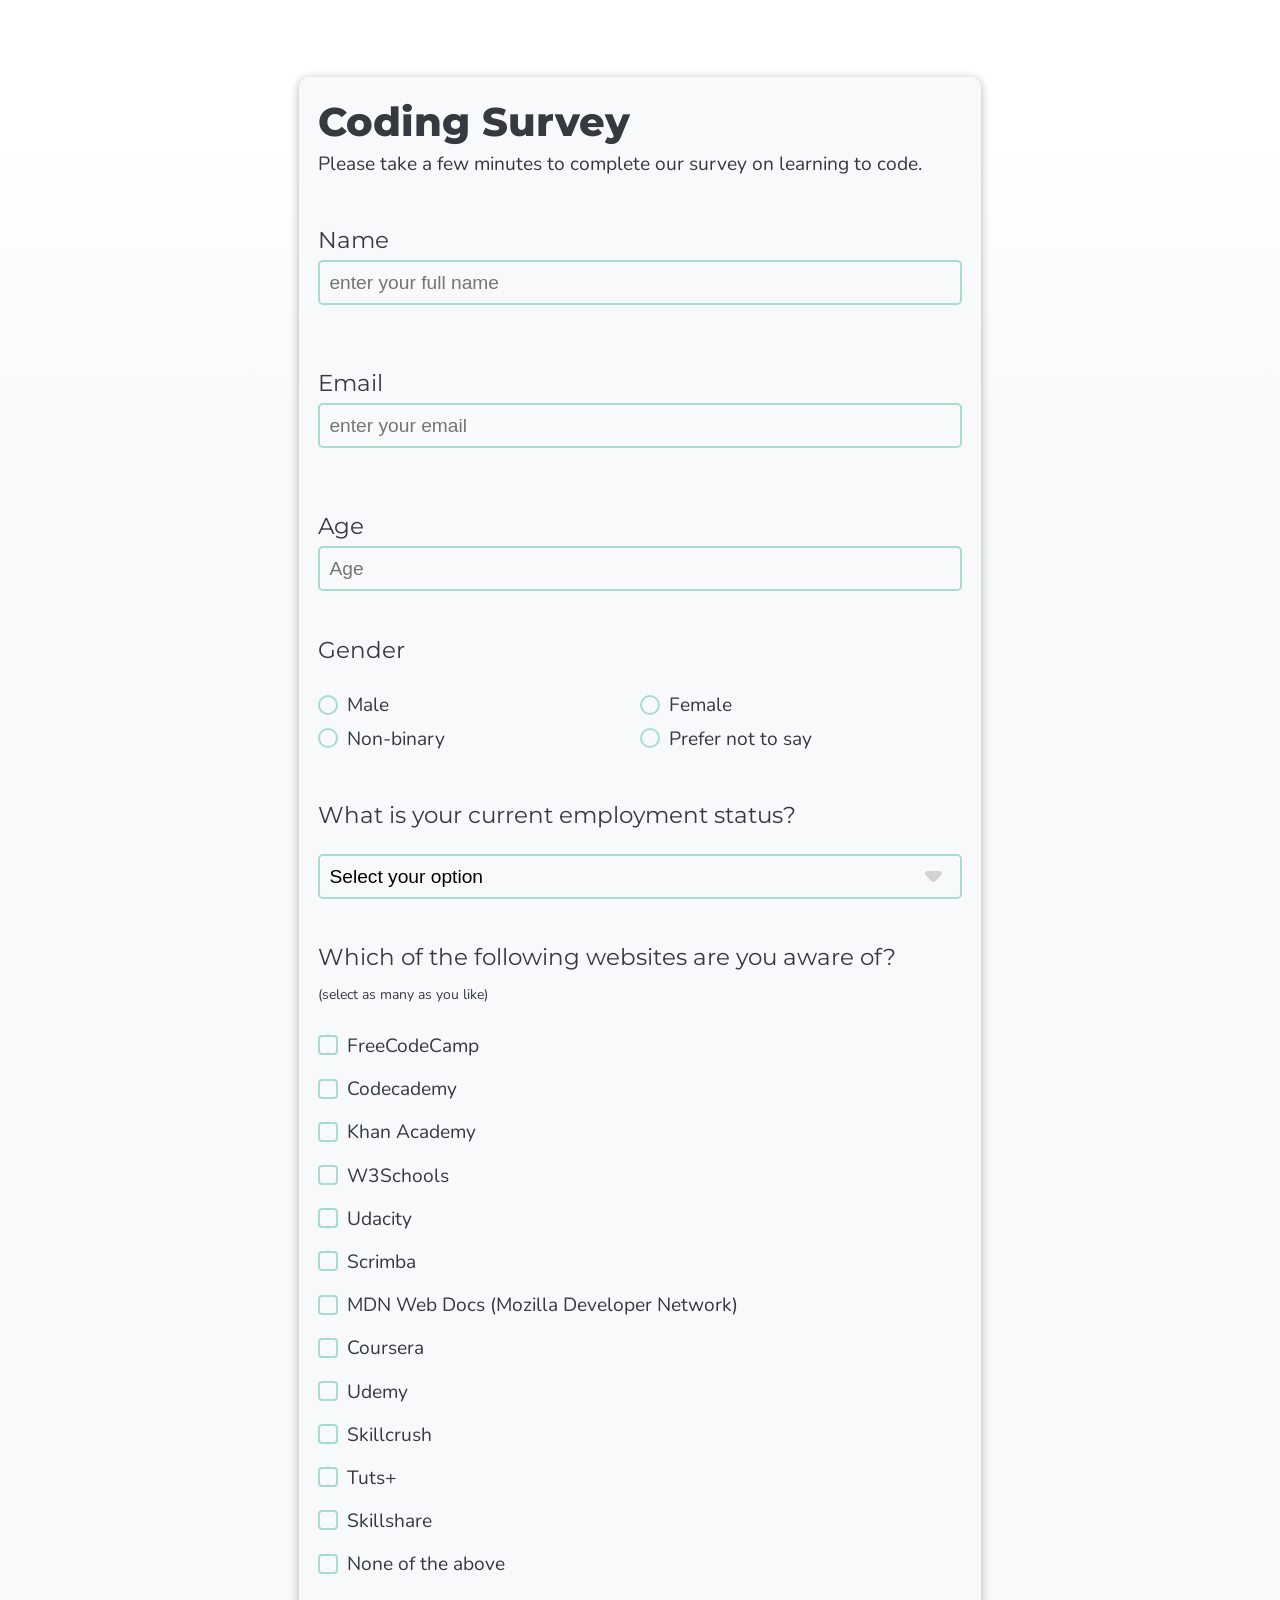
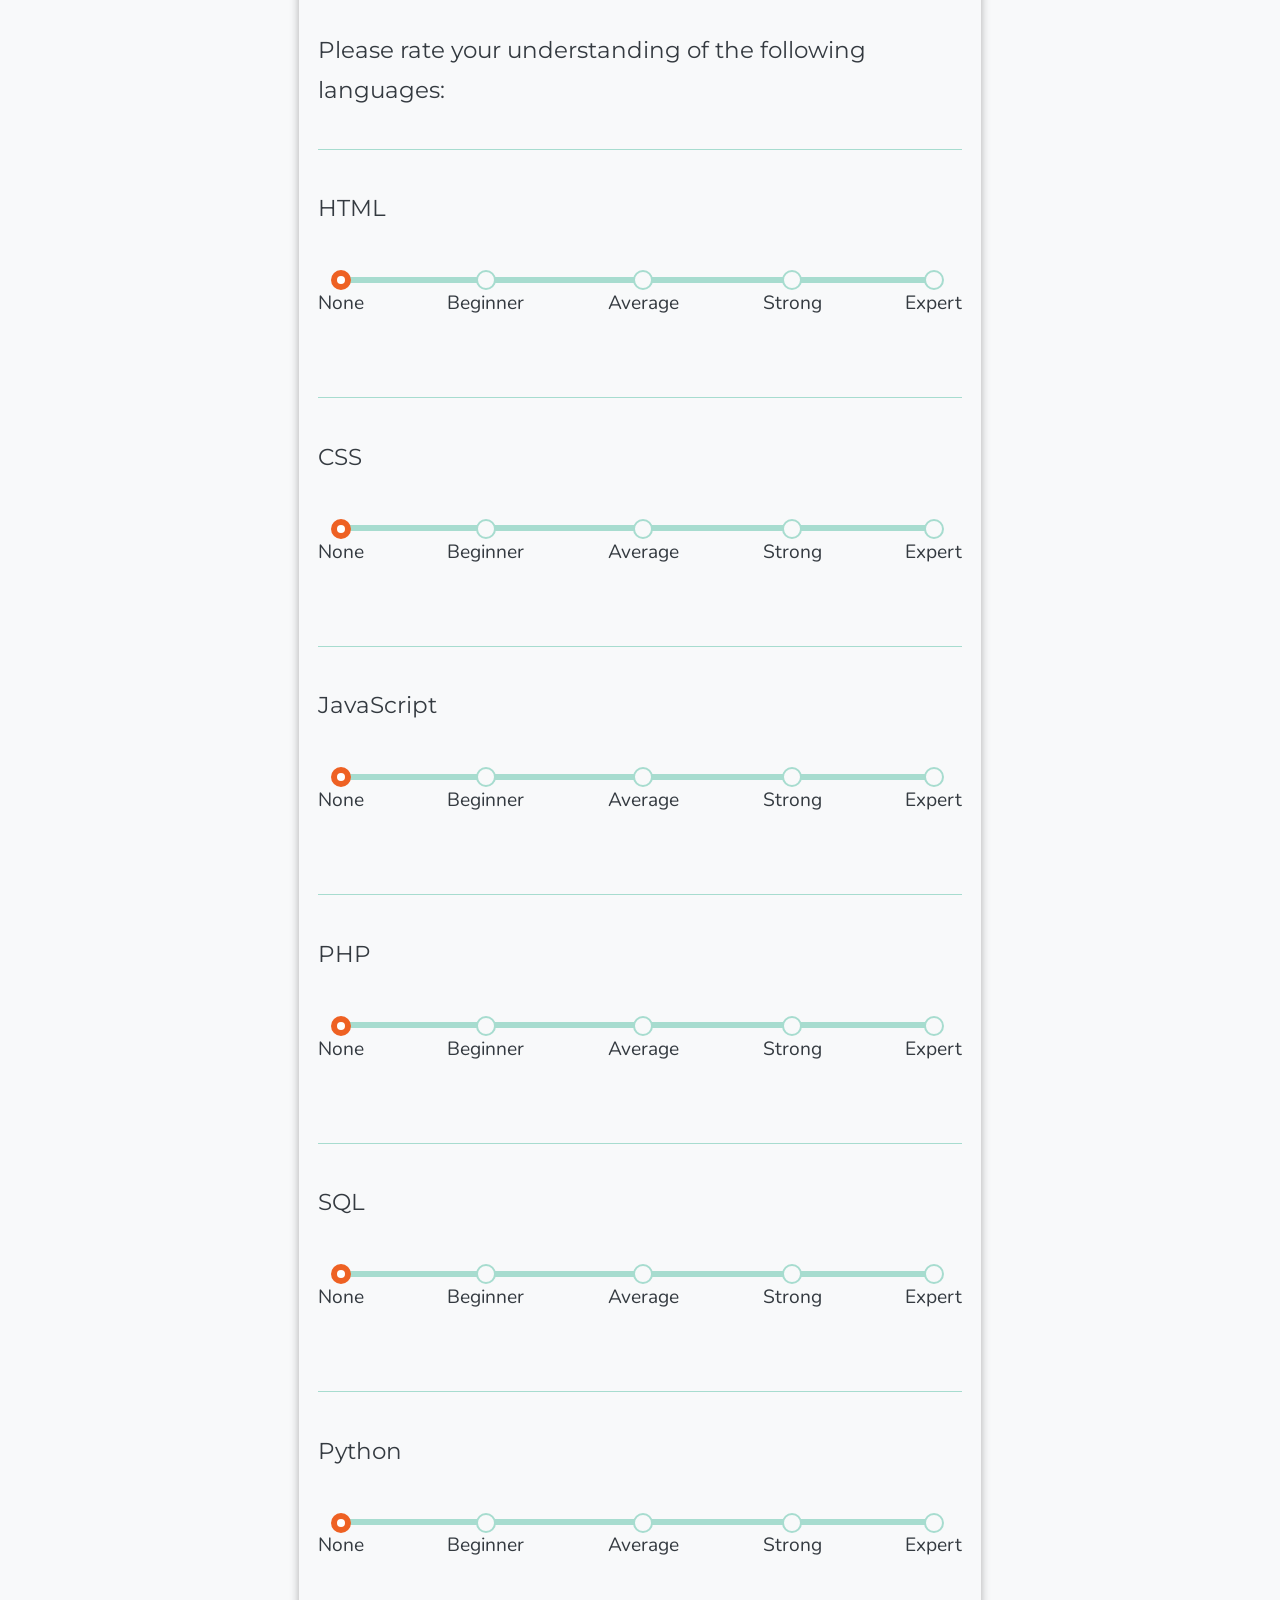
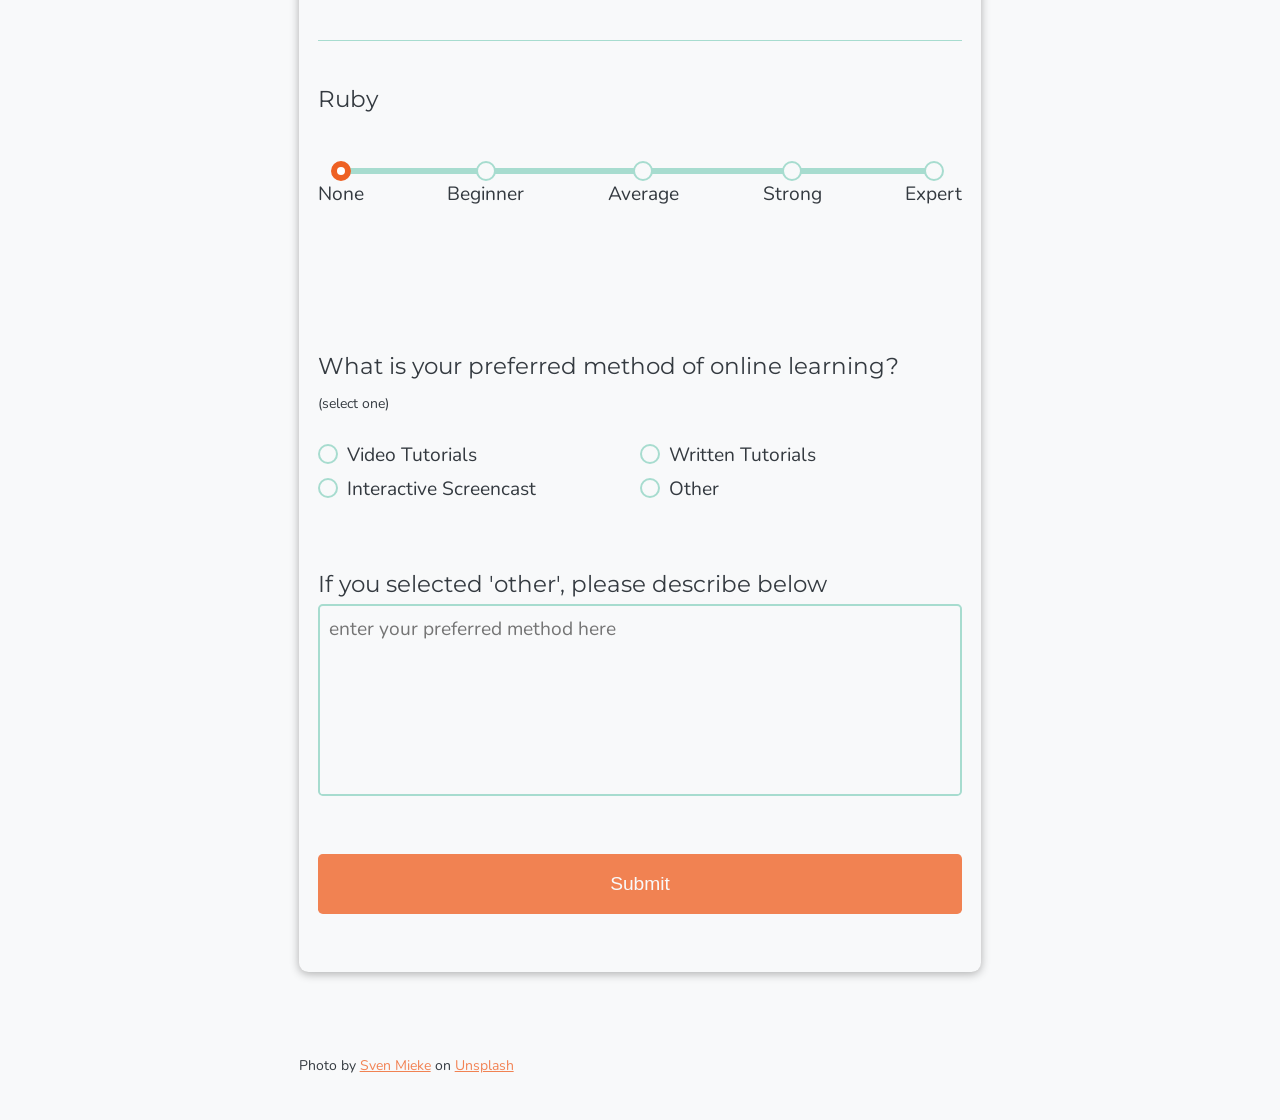
<file: index.html>
<!DOCTYPE html>
<html lang="en">
<head>
  <meta charset="UTF-8">
  <meta name="viewport" content="width=device-width, initial-scale=1.0">
  <link href="https://fonts.googleapis.com/css2?family=Montserrat:ital,wght@0,600;0,800;1,500&family=Nunito&display=swap" rel="stylesheet"> 
  <link rel="apple-touch-icon" sizes="180x180" href="favicon_io/apple-touch-icon.png">
  <link rel="icon" type="image/png" sizes="32x32" href="favicon_io/favicon-32x32.png">
  <link rel="icon" type="image/png" sizes="16x16" href="favicon_io/favicon-16x16.png">
  <link rel="manifest" href="favicon_io/site.webmanifest">
  <link rel="stylesheet" href="css/main.css">
  <title>Survey Form</title>
</head>
<body>
  <header></header>
  
  <main>
    
    <div class="progress">
      <div class="progress-bar"></div>
    </div>
    
    <div id="wrapper">
      
      <form action="" id="survey-form">
        <h1 id="title">Coding Survey</h1>
        <p id="description">Please take a few minutes to complete our survey on learning to code.</p> 
        <div class="form-control">
          <label id="name-label" class="question" for="name">Name</label>
          <input type="text" id="name" class="input-area"   placeholder="enter your full name" required>
        </div>
        
        <div class="form-control">
          <label id="email-label" class="question" for="email">Email</label>
          <input type="email" id="email" class="input-area" placeholder="enter your email" inputmode="email" required>
        </div>
        
        <div class="form-control">
          <label id="number-label" class="question" for="number">Age</label>
          <input type="number" class="input-area" id="number" min="10" max="75" placeholder="Age" inputmode="numeric">
        </div>
        
        <p class="question">Gender</p>
        <div class="form-control gender">
          
          <label for="male">
            <input type="radio" id="male" name="gender" value="male">
            Male
          </label>
          
          <label for="female">
            <input type="radio" id="female" name="gender" value="female">
            Female
          </label>
          
          <label for="non-binary">
            <input type="radio" id="non-binary" name="gender" value="non-binary">
            Non-binary
          </label>
          
          <label for="prefer-not">
            <input type="radio" id="prefer-not" name="gender" value="prefer-not">
            Prefer not to say
          </label>
        </div>
        
        <p class="question">What is your current employment status?</p>
        <div class="form-control">
          <select name="" id="dropdown" class="input-area" placeholder="Select current role">
            <option id="opt-placeholder" value="" disabled selected>Select your option</option>
            <option value="fulltime">Full Time Job</option>
            <option value="parttime">Part Time Job</option>
            <option value="student">Student</option>
            <option value="unemployed">Unemployed</option>
            <option value="other">Other</option>
          </select>
        </div>
        
        <p class="question">Which of the following websites are you aware of?</p> 
        <p><span>(select as many as you like)</span></p>
        <div class="form-control coding-sites">
          <label for="site-freecodecamp" class="selectable">
            <input type="checkbox" id="site-freecodecamp" name="coding-sites" value="site-freecodecamp">
            FreeCodeCamp
          </label>
          <label for="site-codecademy" class="selectable">
            <input type="checkbox" id="site-codecademy" name="coding-sites" value="site-codecademy">
            Codecademy
          </label>
          <label for="site-khanacademy" class="selectable">
            <input type="checkbox" id="site-khanacademy" name="coding-sites" value="site-khanacademy">
            Khan Academy
          </label>
          <label for="site-w3schools" class="selectable">
            <input type="checkbox" id="site-w3schools" name="coding-sites" value="site-w3schools">
            W3Schools
          </label>
          <label for="site-udacity" class="selectable">
            <input type="checkbox" id="site-udacity" name="coding-sites" value="site-udacity">
            Udacity
          </label>
          <label for="site-scrimba" class="selectable">
            <input type="checkbox" id="site-scrimba" name="coding-sites" value="site-scrimba">
            Scrimba
          </label>
          <label for="site-mdn" class="selectable">
            <input type="checkbox" id="site-mdn" name="coding-sites" value="site-mdn">
            MDN Web Docs (Mozilla Developer Network)
          </label>
          <label for="site-coursera" class="selectable">
            <input type="checkbox" id="site-coursera" name="coding-sites" value="site-coursera">
            Coursera
          </label>
          <label for="site-udemy" class="selectable">
            <input type="checkbox" id="site-udemy" name="coding-sites" value="site-udemy">
            Udemy
          </label>
          <label for="site-skillcrush" class="selectable">
            <input type="checkbox" id="site-skillcrush" name="coding-sites" value="site-skillcrush">
            Skillcrush
          </label>
          <label for="site-tutsplus" class="selectable">
            <input type="checkbox" id="site-tutsplus" name="coding-sites" value="site-tutsplus">
            Tuts+
          </label>
          <label for="site-skillshare" class="selectable">
            <input type="checkbox" id="site-skillshare" name="coding-sites" value="site-skillshare">
            Skillshare
          </label>
          <label for="site-none" class="selectable">
            <input type="checkbox" id="site-none" name="coding-sites" value="site-none">
            None of the above
          </label>
        </div>
        
        <!-- LIKERT -->
        <p class="question">Please rate your understanding of the following languages:</p>
        <div class="form-control likert-scale">
          
          <div class="likert">
            <label class="question">HTML</label>
            <ul>
              <li>
                <label class="selectable">
                  <input type="radio" name="likert-html" value="none" checked>
                  None
                </label>
              </li>
              <li>
                <label class="selectable">
                  <input type="radio" name="likert-html" value="beginner">
                  Beginner
                </label>
              </li>
              <li>
                <label class="selectable">
                  <input type="radio" name="likert-html" value="average">
                  Average
                </label>
              </li>
              <li>
                <label class="selectable">
                  <input type="radio" name="likert-html" value="strong">
                  Strong
                </label>
              </li>
              <li>
                <label class="selectable">
                  <input type="radio" name="likert-html" value="expert">Expert
                </label>
              </li>
            </ul>
          </div>
          
          <div class="likert">
            <label class="question">CSS</label>
            <ul>
              <li>
                <label class="selectable">
                  <input type="radio" name="likert-css" value="none" checked>
                  None
                </label>
              </li>
              <li>
                <label class="selectable">
                  <input type="radio" name="likert-css" value="beginner">
                  Beginner
                </label>
              </li>
              <li>
                <label class="selectable">
                  <input type="radio" name="likert-css" value="average">
                  Average
                </label>
              </li>
              <li>
                <label class="selectable">
                  <input type="radio" name="likert-css" value="strong">
                  Strong
                </label>
              </li>
              <li>
                <label class="selectable">
                  <input type="radio" name="likert-css" value="expert">Expert
                </label>
              </li>
            </ul>
          </div>
            
          <div class="likert">
            <label class="question">JavaScript</label>
            <ul>
              <li>
                <label class="selectable">
                  <input type="radio" name="likert-js" value="none" checked>
                  None
                </label>
              </li>
              <li>
                <label class="selectable">
                  <input type="radio" name="likert-js" value="beginner">
                  Beginner
                </label>
              </li>
              <li>
                <label class="selectable">
                  <input type="radio" name="likert-js" value="average">
                  Average
                </label>
              </li>
              <li>
                <label class="selectable">
                  <input type="radio" name="likert-js" value="strong">
                  Strong
                </label>
              </li>
              <li>
                <label class="selectable">
                  <input type="radio" name="likert-js" value="expert">Expert
                </label>
              </li>
            </ul>
          </div>
          
          <div class="likert">
            <label class="question">PHP</label>
            <ul>
              <li>
                <label class="selectable">
                  <input type="radio" name="likert-php" value="none" checked>
                  None
                </label>
              </li>
              <li>
                <label class="selectable">
                  <input type="radio" name="likert-php" value="beginner">
                  Beginner
                </label>
              </li>
              <li>
                <label class="selectable">
                  <input type="radio" name="likert-php" value="average">
                  Average
                </label>
              </li>
              <li>
                <label class="selectable">
                  <input type="radio" name="likert-php" value="strong">
                  Strong
                </label>
              </li>
              <li>
                <label class="selectable">
                  <input type="radio" name="likert-php" value="expert">Expert
                </label>
              </li>
            </ul>
          </div>
          
          <div class="likert">
            <label class="question">SQL</label>
            <ul>
              <li>
                <label class="selectable">
                  <input type="radio" name="likert-sql" value="none" checked>
                  None
                </label>
              </li>
              <li>
                <label class="selectable">
                  <input type="radio" name="likert-sql" value="beginner">
                  Beginner
                </label>
              </li>
              <li>
                <label class="selectable">
                  <input type="radio" name="likert-sql" value="average">
                  Average
                </label>
              </li>
              <li>
                <label class="selectable">
                  <input type="radio" name="likert-sql" value="strong">
                  Strong
                </label>
              </li>
              <li>
                <label class="selectable">
                  <input type="radio" name="likert-sql" value="expert">Expert
                </label>
              </li>
            </ul>
          </div>
          
          <div class="likert">
            <label class="question">Python</label>
            <ul>
              <li>
                <label class="selectable">
                  <input type="radio" name="likert-python" value="none" checked>
                  None
                </label>
              </li>
              <li>
                <label class="selectable">
                  <input type="radio" name="likert-python" value="beginner">
                  Beginner
                </label>
              </li>
              <li>
                <label class="selectable">
                  <input type="radio" name="likert-python" value="average">
                  Average
                </label>
              </li>
              <li>
                <label class="selectable">
                  <input type="radio" name="likert-python" value="strong">
                  Strong
                </label>
              </li>
              <li>
                <label class="selectable">
                  <input type="radio" name="likert-python" value="expert">Expert
                </label>
              </li>
            </ul>
          </div>
          
          <div class="likert">
            <label class="question">Ruby</label>
            <ul>
              <li>
                <label class="selectable">
                  <input type="radio" name="likert-ruby" value="none" checked>
                  None
                </label>
              </li>
              <li>
                <label class="selectable">
                  <input type="radio" name="likert-ruby" value="beginner">
                  Beginner
                </label>
              </li>
              <li>
                <label class="selectable">
                  <input type="radio" name="likert-ruby" value="average">
                  Average
                </label>
              </li>
              <li>
                <label class="selectable">
                  <input type="radio" name="likert-ruby" value="strong">
                  Strong
                </label>
              </li>
              <li>
                <label class="selectable">
                  <input type="radio" name="likert-ruby" value="expert">Expert
                </label>
              </li>
            </ul>
          </div>
        </div>
        
        <p class="question">What is your preferred method of online learning?</p> 
        <p><span>(select one)</span></p>
        <div class="form-control method">
          
          <label for="video-tutorial">
            <input type="radio" id="video-tutorial" name="learning-method" value="video-tutorial">
            Video Tutorials
          </label>
          
          <label for="text-tutorial">
            <input type="radio" id="text-tutorial" name="learning-method" value="text-tutorial">
            Written Tutorials
          </label>
          
          <label for="interactive-screencast">
            <input type="radio" id="interactive-screencast" name="learning-method" value="interactive-screencast">
            Interactive Screencast
          </label>
          
          <label for="other-tutorial">
            <input type="radio" id="other-tutorial" name="learning-method" value="other-tutorial">
            Other
          </label>
          
          
        </div>
        
        <div class="form-control">
          <p class="question">If you selected 'other', please describe below</p>
          <textarea class="input-area" name="message" placeholder="enter your preferred method here"></textarea> 
        </div>
        <div class="form-control">
          <!-- <input type="submit" value="Submit"> -->
          <button type="submit" id="submit" class="input-area">
            Submit
          </button>
        </div>
        
      </form>
    </div>
    <div id="photo-credit">
      <p><small>Photo by <a href="https://unsplash.com/@sxoxm?utm_source=unsplash&amp;utm_medium=referral&amp;utm_content=creditCopyText" target="-blank">Sven Mieke</a> on <a href="https://unsplash.com/collections/18347608/tech/8e08542bbff02394eb67abecd7c271be?utm_source=unsplash&amp;utm_medium=referral&amp;utm_content=creditCopyText" target="-blank">Unsplash</a>
      </small></p>
    </div>
  </main>
  
</body>
<script src="./JS/app.js"></script>
</html>
</file>
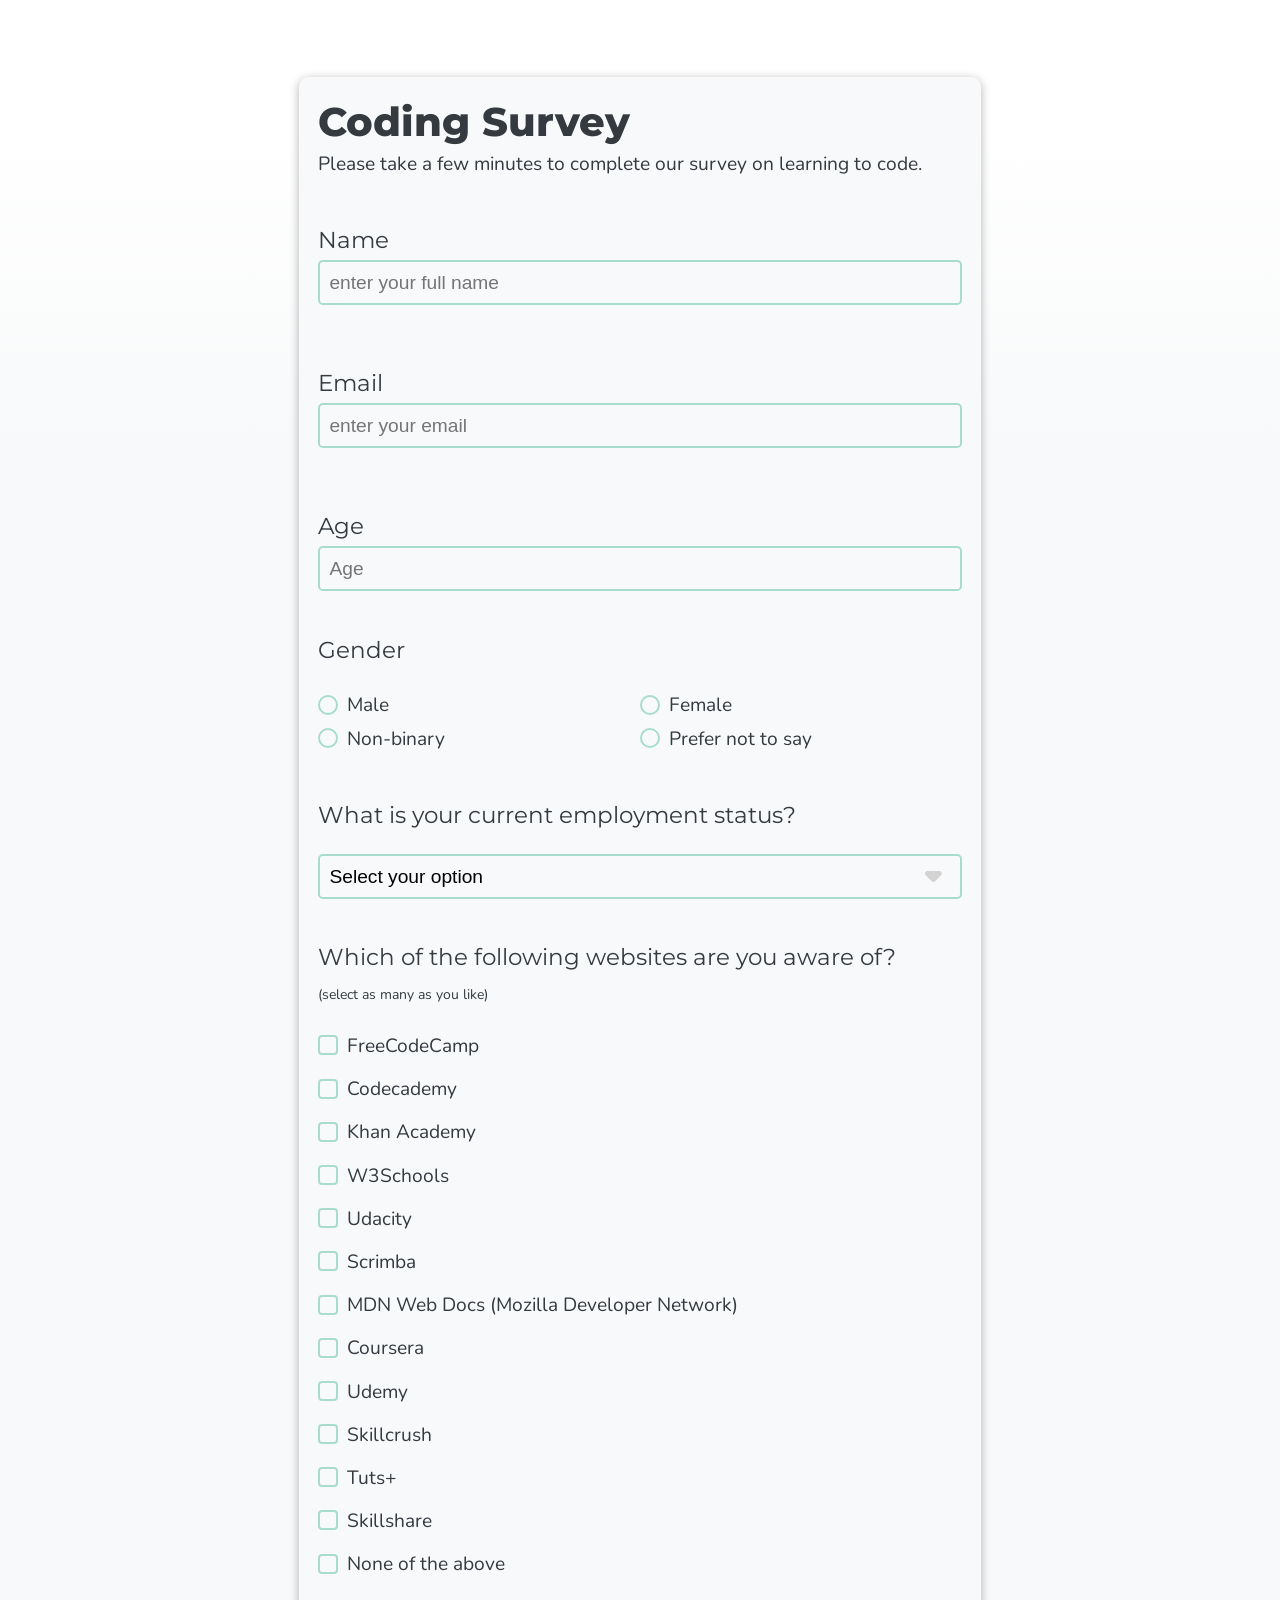
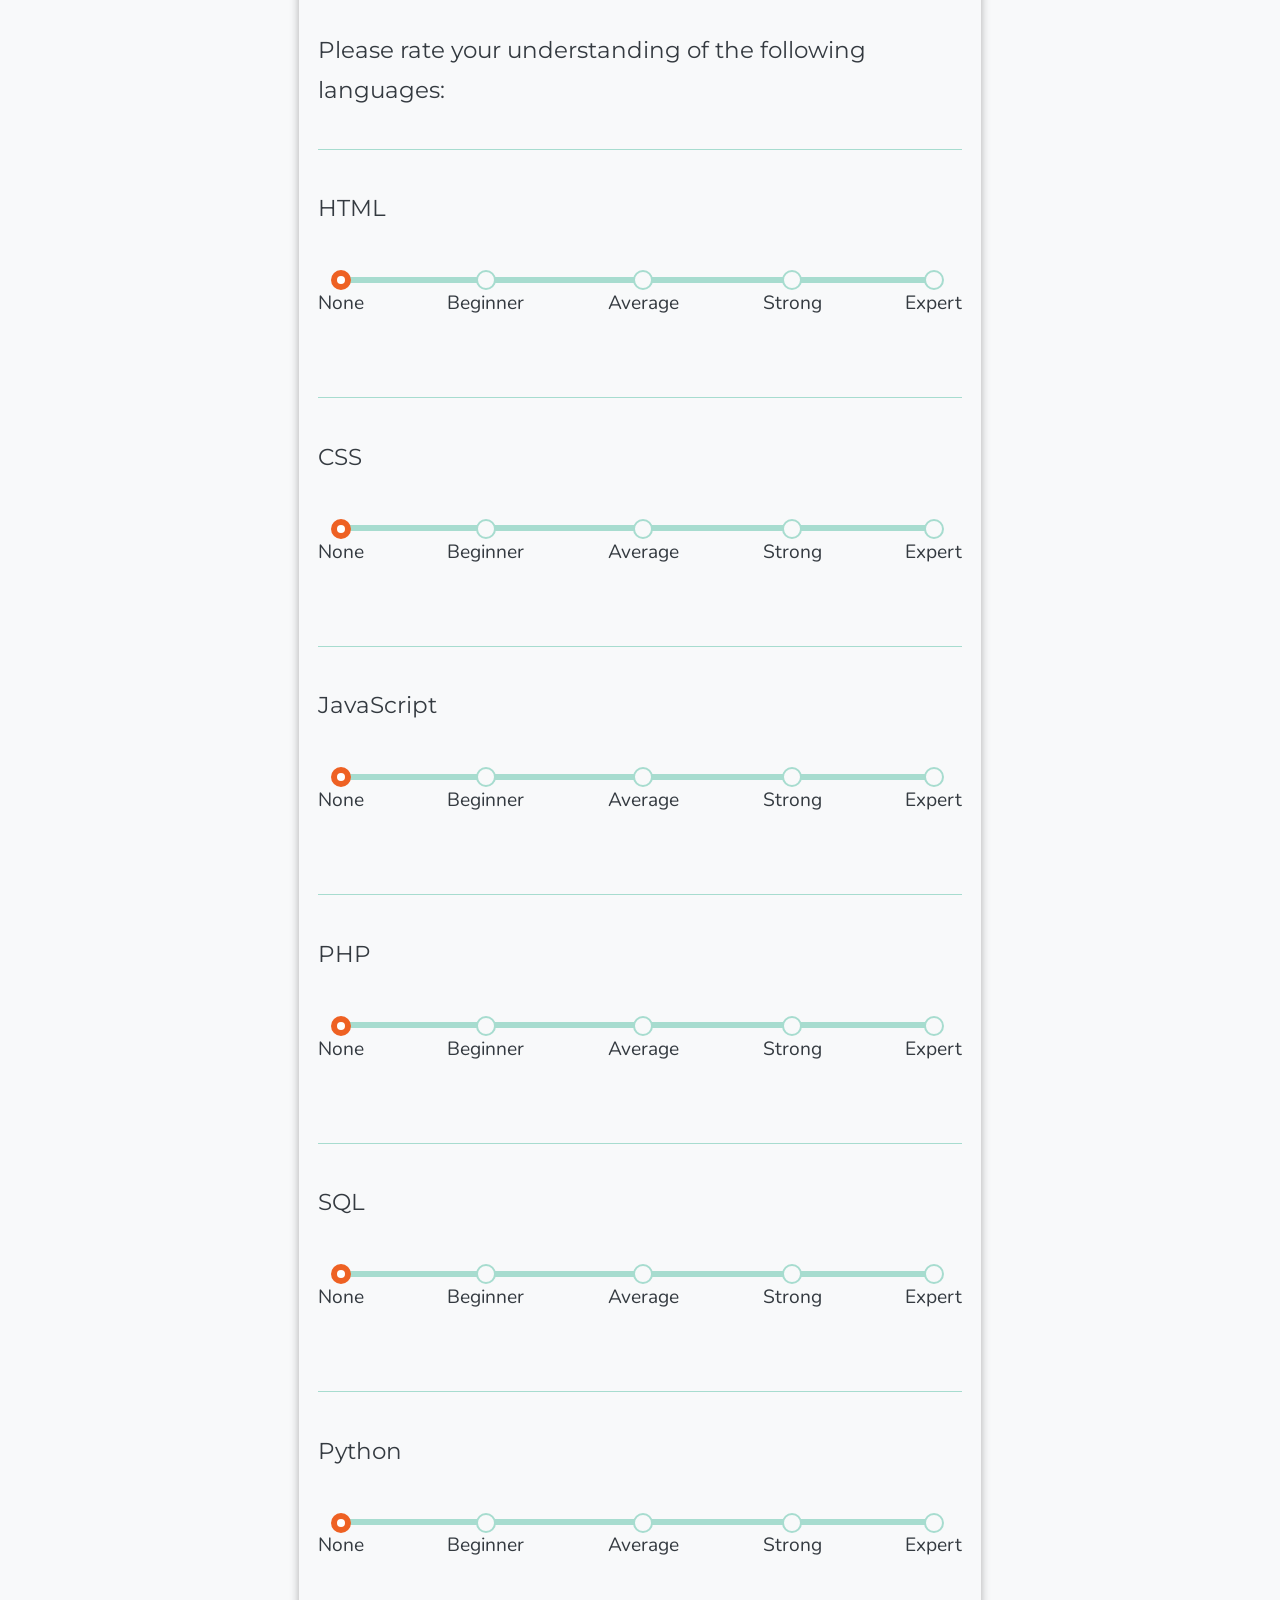
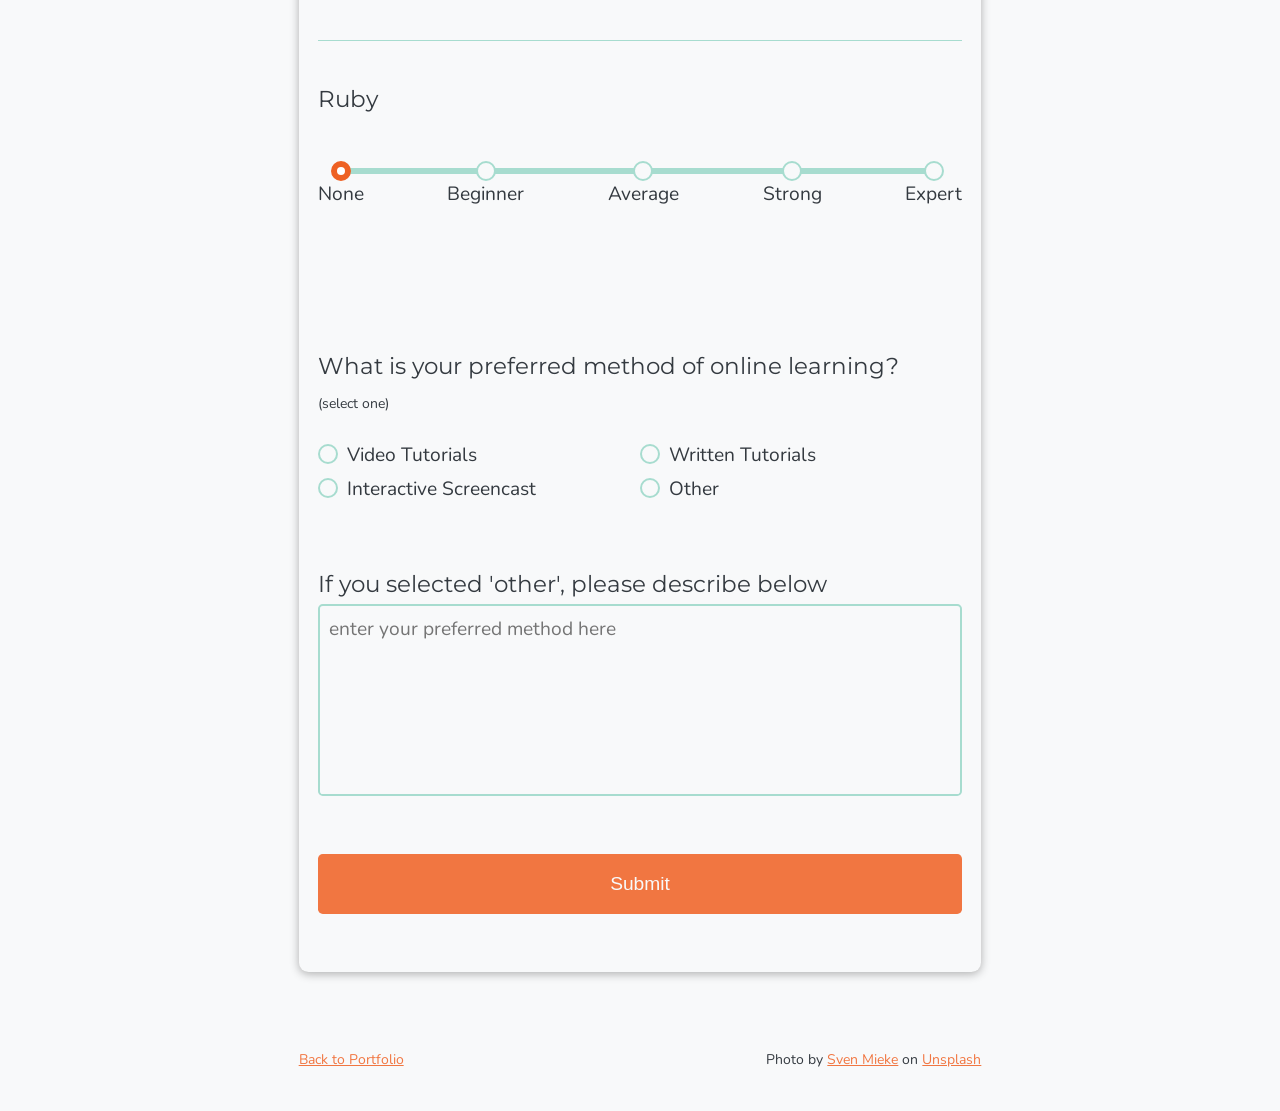
<file: survey.html>
<!DOCTYPE html>
<html lang="en">
<head>
  <meta charset="UTF-8">
  <meta name="viewport" content="width=device-width, initial-scale=1.0">
  <link href="https://fonts.googleapis.com/css2?family=Montserrat:ital,wght@0,600;0,800;1,500&family=Nunito&display=swap" rel="stylesheet"> 
  <link rel="stylesheet" href="css/sp_main.css">
  <title>Survey Form</title>
</head>
<body>
  <header></header>
  
  <main>
    
    <div class="progress">
      <div class="progress-bar"></div>
    </div>
    
    <div id="wrapper">
      
      <form action="" id="survey-form">
        <h1 id="title">Coding Survey</h1>
        <p id="description">Please take a few minutes to complete our survey on learning to code.</p> 
        <div class="form-control">
          <label id="name-label" class="question" for="name">Name</label>
          <input type="text" id="name" class="input-area"   placeholder="enter your full name" required>
        </div>
        
        <div class="form-control">
          <label id="email-label" class="question" for="email">Email</label>
          <input type="email" id="email" class="input-area" placeholder="enter your email" inputmode="email" required>
        </div>
        
        <div class="form-control">
          <label id="number-label" class="question" for="number">Age</label>
          <input type="number" class="input-area" id="number" min="10" max="75" placeholder="Age" inputmode="numeric">
        </div>
        
        <p class="question">Gender</p>
        <div class="form-control gender">
          
          <label for="male">
            <input type="radio" id="male" name="gender" value="male">
            Male
          </label>
          
          <label for="female">
            <input type="radio" id="female" name="gender" value="female">
            Female
          </label>
          
          <label for="non-binary">
            <input type="radio" id="non-binary" name="gender" value="non-binary">
            Non-binary
          </label>
          
          <label for="prefer-not">
            <input type="radio" id="prefer-not" name="gender" value="prefer-not">
            Prefer not to say
          </label>
        </div>
        
        <p class="question">What is your current employment status?</p>
        <div class="form-control">
          <select name="" id="dropdown" class="input-area" placeholder="Select current role">
            <option id="opt-placeholder" value="" disabled selected>Select your option</option>
            <option value="fulltime">Full Time Job</option>
            <option value="parttime">Part Time Job</option>
            <option value="student">Student</option>
            <option value="unemployed">Unemployed</option>
            <option value="other">Other</option>
          </select>
        </div>
        
        <p class="question">Which of the following websites are you aware of?</p> 
        <p><span>(select as many as you like)</span></p>
        <div class="form-control coding-sites">
          <label for="site-freecodecamp" class="selectable">
            <input type="checkbox" id="site-freecodecamp" name="coding-sites" value="site-freecodecamp">
            FreeCodeCamp
          </label>
          <label for="site-codecademy" class="selectable">
            <input type="checkbox" id="site-codecademy" name="coding-sites" value="site-codecademy">
            Codecademy
          </label>
          <label for="site-khanacademy" class="selectable">
            <input type="checkbox" id="site-khanacademy" name="coding-sites" value="site-khanacademy">
            Khan Academy
          </label>
          <label for="site-w3schools" class="selectable">
            <input type="checkbox" id="site-w3schools" name="coding-sites" value="site-w3schools">
            W3Schools
          </label>
          <label for="site-udacity" class="selectable">
            <input type="checkbox" id="site-udacity" name="coding-sites" value="site-udacity">
            Udacity
          </label>
          <label for="site-scrimba" class="selectable">
            <input type="checkbox" id="site-scrimba" name="coding-sites" value="site-scrimba">
            Scrimba
          </label>
          <label for="site-mdn" class="selectable">
            <input type="checkbox" id="site-mdn" name="coding-sites" value="site-mdn">
            MDN Web Docs (Mozilla Developer Network)
          </label>
          <label for="site-coursera" class="selectable">
            <input type="checkbox" id="site-coursera" name="coding-sites" value="site-coursera">
            Coursera
          </label>
          <label for="site-udemy" class="selectable">
            <input type="checkbox" id="site-udemy" name="coding-sites" value="site-udemy">
            Udemy
          </label>
          <label for="site-skillcrush" class="selectable">
            <input type="checkbox" id="site-skillcrush" name="coding-sites" value="site-skillcrush">
            Skillcrush
          </label>
          <label for="site-tutsplus" class="selectable">
            <input type="checkbox" id="site-tutsplus" name="coding-sites" value="site-tutsplus">
            Tuts+
          </label>
          <label for="site-skillshare" class="selectable">
            <input type="checkbox" id="site-skillshare" name="coding-sites" value="site-skillshare">
            Skillshare
          </label>
          <label for="site-none" class="selectable">
            <input type="checkbox" id="site-none" name="coding-sites" value="site-none">
            None of the above
          </label>
        </div>
        
        <!-- LIKERT -->
        <p class="question">Please rate your understanding of the following languages:</p>
        <div class="form-control likert-scale">
          
          <div class="likert">
            <label class="question">HTML</label>
            <ul>
              <li>
                <label class="selectable">
                  <input type="radio" name="likert-html" value="none" checked>
                  None
                </label>
              </li>
              <li>
                <label class="selectable">
                  <input type="radio" name="likert-html" value="beginner">
                  Beginner
                </label>
              </li>
              <li>
                <label class="selectable">
                  <input type="radio" name="likert-html" value="average">
                  Average
                </label>
              </li>
              <li>
                <label class="selectable">
                  <input type="radio" name="likert-html" value="strong">
                  Strong
                </label>
              </li>
              <li>
                <label class="selectable">
                  <input type="radio" name="likert-html" value="expert">Expert
                </label>
              </li>
            </ul>
          </div>
          
          <div class="likert">
            <label class="question">CSS</label>
            <ul>
              <li>
                <label class="selectable">
                  <input type="radio" name="likert-css" value="none" checked>
                  None
                </label>
              </li>
              <li>
                <label class="selectable">
                  <input type="radio" name="likert-css" value="beginner">
                  Beginner
                </label>
              </li>
              <li>
                <label class="selectable">
                  <input type="radio" name="likert-css" value="average">
                  Average
                </label>
              </li>
              <li>
                <label class="selectable">
                  <input type="radio" name="likert-css" value="strong">
                  Strong
                </label>
              </li>
              <li>
                <label class="selectable">
                  <input type="radio" name="likert-css" value="expert">Expert
                </label>
              </li>
            </ul>
          </div>
            
          <div class="likert">
            <label class="question">JavaScript</label>
            <ul>
              <li>
                <label class="selectable">
                  <input type="radio" name="likert-js" value="none" checked>
                  None
                </label>
              </li>
              <li>
                <label class="selectable">
                  <input type="radio" name="likert-js" value="beginner">
                  Beginner
                </label>
              </li>
              <li>
                <label class="selectable">
                  <input type="radio" name="likert-js" value="average">
                  Average
                </label>
              </li>
              <li>
                <label class="selectable">
                  <input type="radio" name="likert-js" value="strong">
                  Strong
                </label>
              </li>
              <li>
                <label class="selectable">
                  <input type="radio" name="likert-js" value="expert">Expert
                </label>
              </li>
            </ul>
          </div>
          
          <div class="likert">
            <label class="question">PHP</label>
            <ul>
              <li>
                <label class="selectable">
                  <input type="radio" name="likert-php" value="none" checked>
                  None
                </label>
              </li>
              <li>
                <label class="selectable">
                  <input type="radio" name="likert-php" value="beginner">
                  Beginner
                </label>
              </li>
              <li>
                <label class="selectable">
                  <input type="radio" name="likert-php" value="average">
                  Average
                </label>
              </li>
              <li>
                <label class="selectable">
                  <input type="radio" name="likert-php" value="strong">
                  Strong
                </label>
              </li>
              <li>
                <label class="selectable">
                  <input type="radio" name="likert-php" value="expert">Expert
                </label>
              </li>
            </ul>
          </div>
          
          <div class="likert">
            <label class="question">SQL</label>
            <ul>
              <li>
                <label class="selectable">
                  <input type="radio" name="likert-sql" value="none" checked>
                  None
                </label>
              </li>
              <li>
                <label class="selectable">
                  <input type="radio" name="likert-sql" value="beginner">
                  Beginner
                </label>
              </li>
              <li>
                <label class="selectable">
                  <input type="radio" name="likert-sql" value="average">
                  Average
                </label>
              </li>
              <li>
                <label class="selectable">
                  <input type="radio" name="likert-sql" value="strong">
                  Strong
                </label>
              </li>
              <li>
                <label class="selectable">
                  <input type="radio" name="likert-sql" value="expert">Expert
                </label>
              </li>
            </ul>
          </div>
          
          <div class="likert">
            <label class="question">Python</label>
            <ul>
              <li>
                <label class="selectable">
                  <input type="radio" name="likert-python" value="none" checked>
                  None
                </label>
              </li>
              <li>
                <label class="selectable">
                  <input type="radio" name="likert-python" value="beginner">
                  Beginner
                </label>
              </li>
              <li>
                <label class="selectable">
                  <input type="radio" name="likert-python" value="average">
                  Average
                </label>
              </li>
              <li>
                <label class="selectable">
                  <input type="radio" name="likert-python" value="strong">
                  Strong
                </label>
              </li>
              <li>
                <label class="selectable">
                  <input type="radio" name="likert-python" value="expert">Expert
                </label>
              </li>
            </ul>
          </div>
          
          <div class="likert">
            <label class="question">Ruby</label>
            <ul>
              <li>
                <label class="selectable">
                  <input type="radio" name="likert-ruby" value="none" checked>
                  None
                </label>
              </li>
              <li>
                <label class="selectable">
                  <input type="radio" name="likert-ruby" value="beginner">
                  Beginner
                </label>
              </li>
              <li>
                <label class="selectable">
                  <input type="radio" name="likert-ruby" value="average">
                  Average
                </label>
              </li>
              <li>
                <label class="selectable">
                  <input type="radio" name="likert-ruby" value="strong">
                  Strong
                </label>
              </li>
              <li>
                <label class="selectable">
                  <input type="radio" name="likert-ruby" value="expert">Expert
                </label>
              </li>
            </ul>
          </div>
        </div>
        
        <p class="question">What is your preferred method of online learning?</p> 
        <p><span>(select one)</span></p>
        <div class="form-control method">
          
          <label for="video-tutorial">
            <input type="radio" id="video-tutorial" name="learning-method" value="video-tutorial">
            Video Tutorials
          </label>
          
          <label for="text-tutorial">
            <input type="radio" id="text-tutorial" name="learning-method" value="text-tutorial">
            Written Tutorials
          </label>
          
          <label for="interactive-screencast">
            <input type="radio" id="interactive-screencast" name="learning-method" value="interactive-screencast">
            Interactive Screencast
          </label>
          
          <label for="other-tutorial">
            <input type="radio" id="other-tutorial" name="learning-method" value="other-tutorial">
            Other
          </label>
          
          
        </div>
        
        <div class="form-control">
          <p class="question">If you selected 'other', please describe below</p>
          <textarea class="input-area" name="message" placeholder="enter your preferred method here"></textarea> 
        </div>
        <div class="form-control">
          <!-- <input type="submit" value="Submit"> -->
          <button type="submit" id="submit" class="input-area">
            Submit
          </button>
        </div>
        
      </form>
    </div>
    <div id="back-link">
    <span>
      <a href="/index.html">
        <small>Back to Portfolio</small>
      </a>
    </span>
    
    <span id="photo-credit">Photo by <a href="https://unsplash.com/@sxoxm?utm_source=unsplash&amp;utm_medium=referral&amp;utm_content=creditCopyText" target="-blank">Sven Mieke</a> on <a href="https://unsplash.com/collections/18347608/tech/8e08542bbff02394eb67abecd7c271be?utm_source=unsplash&amp;utm_medium=referral&amp;utm_content=creditCopyText" target="-blank">Unsplash</a></span>
    </div>
  </main>
  
</body>
<script src="./JS/app.js"></script>
</html>
</file>
<file: css/main.css>
/* ---------------- 
 reset
---------------- */
*, *::after, *::before {
  box-sizing: border-box;
  margin: 0;
}

/* ---------------- 
  form elements reset
---------------- */
@supports (-webkit-appearance: none) or (-moz-appearance: none) {
  input[type='checkbox'],
  input[type='radio'],
  select,
  button,
  input[type=number]::-webkit-inner-spin-button,
  input[type=number]::-webkit-outer-spin-button {
    -webkit-appearance: none;
    -moz-appearance: none;
    margin: 0;
  }
}

@supports (-moz-appearance: textfield) {
  input[type=number] {
    appearance: textfield;
    margin: 0;
  }
}

/* ---------------- 
  media query mixin
---------------- */
/* ---------------- 
  colors
---------------- */
:root {
  --light: rgba(248,249,250,1);
  --dark: rgba(52, 58, 64, 1);
  --neutral-l: rgba(167, 220, 207, 1);
  --neutral-d: rgba(90, 140, 127, 1);
  --primary:  rgba(238,97,35,1);
  --primary-l: rgba(241, 118, 65, 0.9);
  
  --gradient: linear-gradient(90deg, #a7dccf, #9dd8c2, #95cd98, #a7b75a, #c89723, #e4731a, #ee6123);
}

/* ---------------- 
 global styles
---------------- */
html {
  font-size: 100%;
  scroll-behavior: smooth;
}

body {
  font-family: 'Nunito', sans-serif;
  background: var(--light);
  background: linear-gradient(0deg, #f8f9fa 90%, rgba(236, 240, 241, 0) 97%, rgba(236, 240, 241, 0) 100%), url(https://res.cloudinary.com/bobbymaru/image/upload/v1604928350/Survey%20form/mountains-bg_dxkl4u.png);
  background-repeat: no-repeat, no-repeat;
  color: var(--dark);
  font-size: 1.2rem;
  font-weight: 400;
  line-height: 1.75;
  display: flex;
  justify-content: center;
  margin: 0;
}

h1, .question {
  font-family: 'Montserrat', sans-serif;
}

h1 {
  font-size: 2.488rem;
  font-weight: 800;
  line-height: 1.3;
  margin-top: 0;
}

small, span {
  font-size: 0.875rem;
}

a {
  color: var(--primary-l);
}

.question {
  font-size: 1.44rem;
}

/* ---------------- 
 layout styles
---------------- */
#wrapper {
  background-color: var(--light);
  border-radius: 0.5em;
  margin: 4em 0;
  box-shadow: 0 2px 10px rgba(0, 0, 0, 0.3);
  max-width: 35.556em;
}

#survey-form {
  padding: 1em;
}

.form-control {
  color: var(--dark);
  padding: 1em 0 2em 0;
  position: relative;
}

#description {
  padding-bottom: 1em;
}


#photo-credit{
  display: flex;
  padding-bottom: 2em;
  justify-content: space-between;
}

/* ---------------- 
 general input styles
---------------- */
input:focus::placeholder, textarea:focus::placeholder {
  color: transparent;
}

.input-area {
  width: 100%;
  display: block;
  outline: none;
  /* removes default focus */
  background-color: var(--light);
  border: 2px solid var(--neutral-l);
  border-radius: 0.25em;
  font-size: inherit;
  padding: 0.5em;
  transition: 0.3s ease;
}

.input-area:hover, .input-area:focus {
  border: 2px solid var(--primary);
}

.selectable, #submit {
  cursor: pointer;
  padding-bottom: 0.5em;
}

/* arrow on select dropdown */
#dropdown {
  background-image: url("data:image/svg+xml;charset=utf8,%3C?xml version='1.0' encoding='UTF-8' standalone='no'?%3E%3C!DOCTYPE svg PUBLIC '-//W3C//DTD SVG 1.1//EN' 'http://www.w3.org/Graphics/SVG/1.1/DTD/svg11.dtd'%3E%3Csvg width='100%25' height='100%25' viewBox='0 0 8 5' version='1.1' xmlns='http://www.w3.org/2000/svg' xmlns:xlink='http://www.w3.org/1999/xlink' xml:space='preserve' style='fill-rule:evenodd;clip-rule:evenodd;stroke-linejoin:round;stroke-miterlimit:2;fill:%23D3D3D3'%3E%3Cpath d='M2.798,4.266c0.406,0.405 1.063,0.405 1.468,0c0.654,-0.654 1.637,-1.636 2.494,-2.494c0.297,-0.297 0.386,-0.743 0.225,-1.131c-0.16,-0.388 -0.539,-0.641 -0.959,-0.641c-1.524,0 -3.464,0 -4.988,0c-0.42,0 -0.798,0.253 -0.959,0.641c-0.161,0.388 -0.072,0.834 0.225,1.131c0.858,0.858 1.84,1.84 2.494,2.494Z'/%3E%3C/svg%3E");
  background-size: 1em;
  background-position: top 0.9rem right 1rem;
  background-repeat: no-repeat;
}

.gender, .coding-sites, .method {
  display: flex;
}

.gender, .method {
  flex-wrap: wrap;
}

.gender label, .method label {
  cursor: pointer;
  flex-basis: 100%;
}

@media (min-width: 650px) {
  .gender label, .method label {
    flex-basis: 50%;
  }
}

.coding-sites {
  display: flex;
  flex-direction: column;
  align-items: flex-start;
}

textarea {
  font-family: inherit;
  height: 10em;
  resize: none;
}

#submit {
  color: var(--light);
  background: var(--primary-l);
  padding: 1em;
  border: none;
}

#submit:hover {
  background: var(--primary);
}

/* ------------------
 checkbox and radio
-------------------- */
input[type="radio"], input[type="checkbox"] {
  display: inline-block;
  position: relative;
  top: 0.25em;
  margin-right: .25rem;
  width: 1.25rem;
  height: 1.25rem;
  cursor: pointer;
  outline: none;
  /* removes default focus */
  background: var(--active-bg, var(--light));
  border: 2px solid var(--active-border, var(--neutral-l));
  transition: 0.3s ease;
}

input[type="radio"]:hover, input[type="checkbox"]:hover {
  border: 2px solid var(--primary);
}

input[type="radio"]:checked, input[type="checkbox"]:checked {
  --active-bg: var(--primary);
  --active-inner: #fff;
  --active-border: var(--primary);
}

input[type="radio"] {
  border-radius: 50%;
}

input[type="radio"]::after {
  content: '';
  position: absolute;
  top: 0.25rem;
  left: 0.25rem;
  width: 0.5rem;
  height: 0.5rem;
  border-radius: 50%;
  background: var(--active-inner, var(--light));
}

input[type="checkbox"] {
  border-radius: 20%;
}

input[type="checkbox"]::after {
  content: '';
  position: absolute;
  width: 5px;
  height: 9px;
  border: 2px solid var(--active-inner, var(--light));
  border-top: 0;
  border-left: 0;
  left: 5px;
  top: 1px;
  transform: rotate(35deg);
}

/* ------------------
 likert
-------------------- */
.likert-scale {
  margin: 1em 0;
}

.likert {
  padding: 2em 0;
  border-top: 1px solid var(--neutral-l);
}

.likert ul {
  list-style: none;
  display: flex;
  justify-content: space-between;
  padding: 2em 0;
  /* bar */
}

.likert ul::before {
  content: '';
  position: absolute;
  left: 3%;
  height: 0.375rem;
  margin: 0.5em 0;
  width: 92%;
  background-color: var(--neutral-l);
}

.likert li {
  text-align: center;
  font-size: 0.875rem;
}

.likert li input[type=radio] {
  display: block;
  left: 50%;
  margin-left: -0.625rem;
}

@media (min-width: 650px) {
  .likert li {
    font-size: 1.2rem;
  }
}

/* ---------------- 
progress bar 
---------------- */
.progress {
  display: block;
  position: fixed;
  top: 0;
  left: 0;
  z-index: 1;
  width: 100%;
}

.progress-bar {
  height: 0.75em;
  background: var(--neutral-l);
  background: var(--gradient);
  width: 0%;
}
</file>
<file: css/sp_main.css>
/* ---------------- 
 reset
---------------- */
*, *::after, *::before {
  box-sizing: border-box;
  margin: 0;
}

/* ---------------- 
  form elements reset
---------------- */
@supports (-webkit-appearance: none) or (-moz-appearance: none) {
  input[type='checkbox'],
  input[type='radio'],
  select,
  button,
  input[type=number]::-webkit-inner-spin-button,
  input[type=number]::-webkit-outer-spin-button {
    -webkit-appearance: none;
    -moz-appearance: none;
    margin: 0;
  }
}

@supports (-moz-appearance: textfield) {
  input[type=number] {
    appearance: textfield;
    margin: 0;
  }
}

/* ---------------- 
  media query mixin
---------------- */
/* ---------------- 
  colors
---------------- */
:root {
  --light: rgba(248,249,250,1);
  --dark: rgba(52, 58, 64, 1);
  --neutral-l: rgba(167, 220, 207, 1);
  --neutral-d: rgba(90, 140, 127, 1);
  --primary:  rgba(238,97,35,1);
  --primary-l: rgba(241, 118, 65, 1);
}

/* ---------------- 
 global styles
---------------- */
html {
  font-size: 100%;
  scroll-behavior: smooth;
}

body {
  font-family: 'Nunito', sans-serif;
  background: var(--light);
  background: linear-gradient(0deg, #f8f9fa 90%, rgba(236, 240, 241, 0) 97%, rgba(236, 240, 241, 0) 100%), url(https://res.cloudinary.com/bobbymaru/image/upload/v1604928350/Survey%20form/mountains-bg_dxkl4u.png);
  background-repeat: no-repeat, no-repeat;
  color: var(--dark);
  font-size: 1.2rem;
  font-weight: 400;
  line-height: 1.75;
  display: flex;
  justify-content: center;
  margin: 0;
}

h1, .question {
  font-family: 'Montserrat', sans-serif;
}

h1 {
  font-size: 2.488rem;
  font-weight: 800;
  line-height: 1.3;
  margin-top: 0;
}

small, span {
  font-size: 0.875rem;
}

a {
  color: var(--primary-l);
}

.question {
  font-size: 1.44rem;
}

/* ---------------- 
 layout styles
---------------- */
#wrapper {
  background-color: var(--light);
  border-radius: 0.5em;
  margin: 4em 0;
  box-shadow: 0 2px 10px rgba(0, 0, 0, 0.3);
  max-width: 35.556em;
  /* 640px */
}

#survey-form {
  padding: 1em;
}

.form-control {
  color: var(--dark);
  padding: 1em 0 2em 0;
  position: relative;
}

#description {
  padding-bottom: 1em;
}


#back-link {
  display: flex;
  padding-bottom: 2em;
  justify-content: space-between;
}

/* ---------------- 
 general input styles
---------------- */
input:focus::placeholder, textarea:focus::placeholder {
  color: transparent;
}

.input-area {
  width: 100%;
  display: block;
  outline: none;
  /* removes default focus */
  background-color: var(--light);
  border: 2px solid var(--neutral-l);
  border-radius: 0.25em;
  font-size: inherit;
  padding: 0.5em;
  transition: 0.3s ease;
}

.input-area:hover, .input-area:focus {
  border: 2px solid var(--primary);
}

.selectable, #submit {
  cursor: pointer;
  padding-bottom: 0.5em;
}

/* arrow on select dropdown */
#dropdown {
  background-image: url("data:image/svg+xml;charset=utf8,%3C?xml version='1.0' encoding='UTF-8' standalone='no'?%3E%3C!DOCTYPE svg PUBLIC '-//W3C//DTD SVG 1.1//EN' 'http://www.w3.org/Graphics/SVG/1.1/DTD/svg11.dtd'%3E%3Csvg width='100%25' height='100%25' viewBox='0 0 8 5' version='1.1' xmlns='http://www.w3.org/2000/svg' xmlns:xlink='http://www.w3.org/1999/xlink' xml:space='preserve' style='fill-rule:evenodd;clip-rule:evenodd;stroke-linejoin:round;stroke-miterlimit:2;fill:%23D3D3D3'%3E%3Cpath d='M2.798,4.266c0.406,0.405 1.063,0.405 1.468,0c0.654,-0.654 1.637,-1.636 2.494,-2.494c0.297,-0.297 0.386,-0.743 0.225,-1.131c-0.16,-0.388 -0.539,-0.641 -0.959,-0.641c-1.524,0 -3.464,0 -4.988,0c-0.42,0 -0.798,0.253 -0.959,0.641c-0.161,0.388 -0.072,0.834 0.225,1.131c0.858,0.858 1.84,1.84 2.494,2.494Z'/%3E%3C/svg%3E");
  background-size: 1em;
  background-position: top 0.9rem right 1rem;
  background-repeat: no-repeat;
}

.gender, .coding-sites, .method {
  display: flex;
}

.gender, .method {
  flex-wrap: wrap;
}

.gender label, .method label {
  cursor: pointer;
  flex-basis: 100%;
}

@media (min-width: 650px) {
  .gender label, .method label {
    flex-basis: 50%;
  }
}

.coding-sites {
  display: flex;
  flex-direction: column;
  align-items: flex-start;
}

textarea {
  font-family: inherit;
  height: 10em;
  resize: none;
}

#submit {
  color: var(--light);
  background: var(--primary-l);
  padding: 1em;
  border: none;
}

#submit:hover {
  background: var(--primary);
}

/* ------------------
 checkbox and radio
-------------------- */
input[type="radio"], input[type="checkbox"] {
  display: inline-block;
  position: relative;
  top: 0.25em;
  margin-right: .25rem;
  width: 1.25rem;
  height: 1.25rem;
  cursor: pointer;
  outline: none;
  /* removes default focus */
  background: var(--active-bg, var(--light));
  border: 2px solid var(--active-border, var(--neutral-l));
  transition: 0.3s ease;
}

input[type="radio"]:hover, input[type="checkbox"]:hover {
  border: 2px solid var(--primary);
}

input[type="radio"]:checked, input[type="checkbox"]:checked {
  --active-bg: var(--primary);
  --active-inner: #fff;
  --active-border: var(--primary);
}

input[type="radio"] {
  border-radius: 50%;
}

input[type="radio"]::after {
  content: '';
  position: absolute;
  top: 0.25rem;
  left: 0.25rem;
  width: 0.5rem;
  height: 0.5rem;
  border-radius: 50%;
  background: var(--active-inner, var(--light));
}

input[type="checkbox"] {
  border-radius: 20%;
}

input[type="checkbox"]::after {
  content: '';
  position: absolute;
  width: 5px;
  height: 9px;
  border: 2px solid var(--active-inner, var(--light));
  border-top: 0;
  border-left: 0;
  left: 5px;
  top: 1px;
  transform: rotate(35deg);
}

/* ------------------
 likert
-------------------- */
.likert-scale {
  margin: 1em 0;
}

.likert {
  padding: 2em 0;
  border-top: 1px solid var(--neutral-l);
}

.likert ul {
  list-style: none;
  display: flex;
  justify-content: space-between;
  padding: 2em 0;
  /* bar */
}

.likert ul::before {
  content: '';
  position: absolute;
  left: 3%;
  height: 0.375rem;
  margin: 0.5em 0;
  width: 92%;
  background-color: var(--neutral-l);
}

.likert li {
  text-align: center;
  font-size: 0.875rem;
}

.likert li input[type=radio] {
  display: block;
  left: 50%;
  margin-left: -0.625rem;
}

@media (min-width: 650px) {
  .likert li {
    font-size: 1.2rem;
  }
}

/* ---------------- 
progress bar 
---------------- */
.progress {
  display: block;
  position: fixed;
  top: 0;
  left: 0;
  z-index: 1;
  width: 100%;
}

.progress-bar {
  height: 0.5em;
  background: var(--neutral-l);
  background: linear-gradient(90deg, var(--neutral-l) 0%, var(--primary) 100%);
  width: 0%;
}
/*# sourceMappingURL=main.css.map */
</file>
